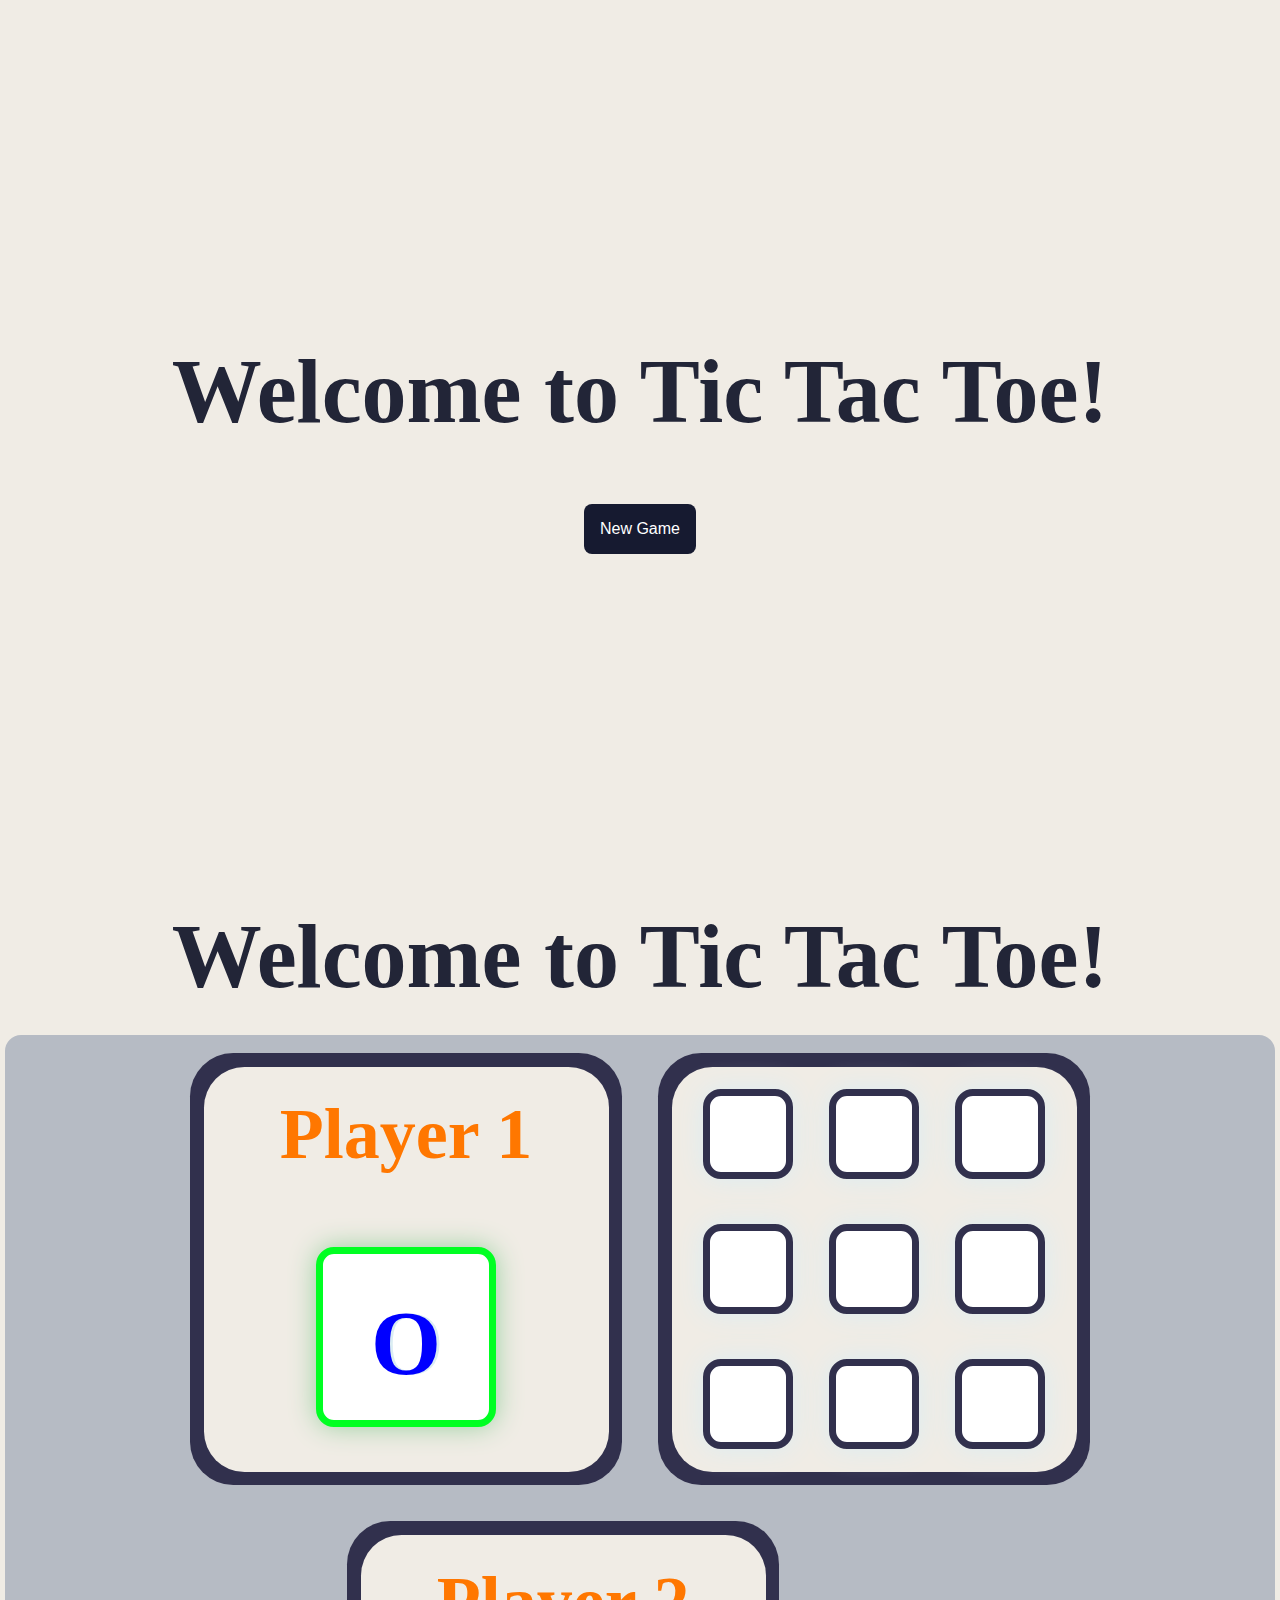
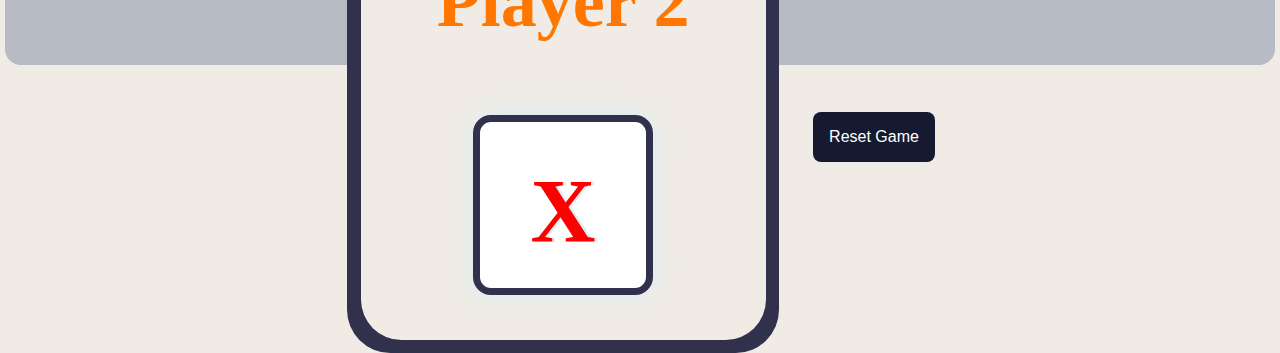
<file: Tic Tac Toe/index.html>
<!DOCTYPE html>
<html lang="en">

<head>
    <meta charset="UTF-8">
    <meta name="viewport" content="width=device-width, initial-scale=1.0">
    <link rel="stylesheet" href="style.css">
    <title>Tic Tac Toe Game</title>
</head>

<body>

    <!-- Message container to display winner message -->
    <div class="msg-container">
        <h1 class = "game-intro">Welcome to Tic Tac Toe!</h1>
        <h1 class="win hide">Winner</h1>

        <!-- button to start new game -->
        <button id="new-game">New Game</button>
    </div>

    <h1 class = "game-intro">Welcome to Tic Tac Toe!</h1>
    <div class="dash-board">

        <!-- box for player one information -->
        <div class="border-box">
            <div class="play-box">
                <h2 class = "player-name">Player 1</h2>
                <button class="player_O turn">O</button>
            </div>
        </div>

        <!-- game play ground -->
        <div class="border-box">
            <div class="play-box">
                <button class="box"></button>
                <button class="box"></button>
                <button class="box"></button>
                <button class="box"></button>
                <button class="box"></button>
                <button class="box"></button>
                <button class="box"></button>
                <button class="box"></button>
                <button class="box"></button>

            </div>
        </div>

        <!-- box for player information -->
        <div class="border-box player">
            <div class="play-box">
                <h2 class = "player-name">Player 2</h2>
                <button class="player_X">X</button>
            </div>
        </div>

        <!-- button to reset the game with same players -->
        <button id="reset-game" >Reset Game</button>
    </div>

    <script src="index.js"></script>
</body>

</html>
</file>
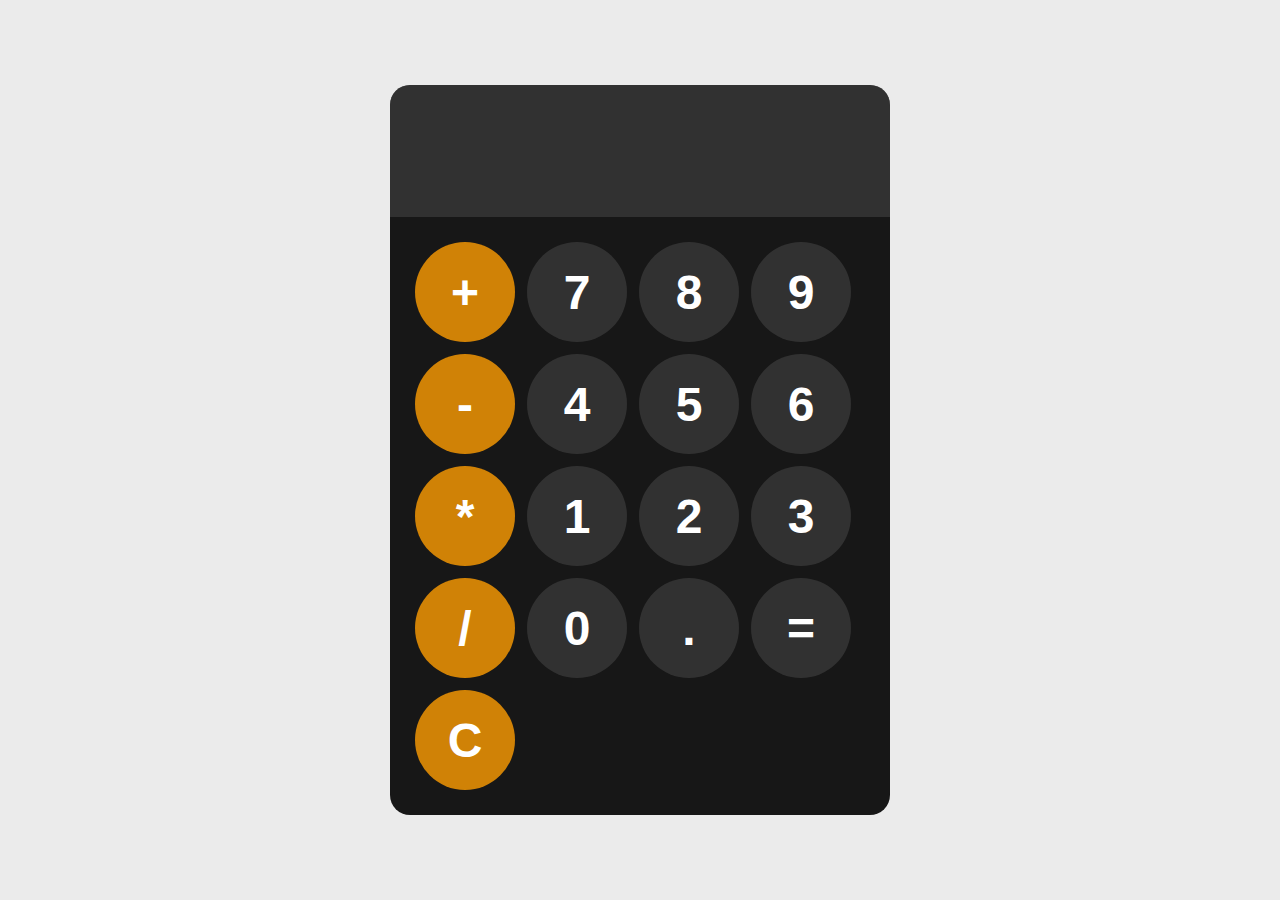
<file: Calculator/calculator.html>
<!DOCTYPE html>
<html lang="en">
<head>
    <meta charset="UTF-8">
    <meta name="viewport" content="width=device-width, initial-scale=1.0">
    <link rel="stylesheet" href="calculator.css">
    <title>My Calculator</title>
</head>
<body>
    
    <div id="calculator">
        <input id="display" readonly>
        <div id="keys">
            <button onclick="appendToDisplay('+')" class="operator-btn">+</button>
            <button onclick="appendToDisplay('7')">7</button>
            <button onclick="appendToDisplay('8')">8</button>
            <button onclick="appendToDisplay('9')">9</button>
            <button onclick="appendToDisplay('-')" class="operator-btn">-</button>
            <button onclick="appendToDisplay('4')">4</button>
            <button onclick="appendToDisplay('5')">5</button>
            <button onclick="appendToDisplay('6')">6</button>
            <button onclick="appendToDisplay('*')" class="operator-btn">*</button>
            <button onclick="appendToDisplay('1')">1</button>
            <button onclick="appendToDisplay('2')">2</button>
            <button onclick="appendToDisplay('3')">3</button>
            <button onclick="appendToDisplay('/')" class="operator-btn">/</button>
            <button onclick="appendToDisplay('0')">0</button>
            <button onclick="appendToDisplay('.')">.</button>
            <button onclick="calculate()">=</button>
            <button onclick="clearDisplay()" class="operator-btn">C</button>
        </div>
    </div>
    <script src="calculator.js"></script>
</body>
</html>
</file>
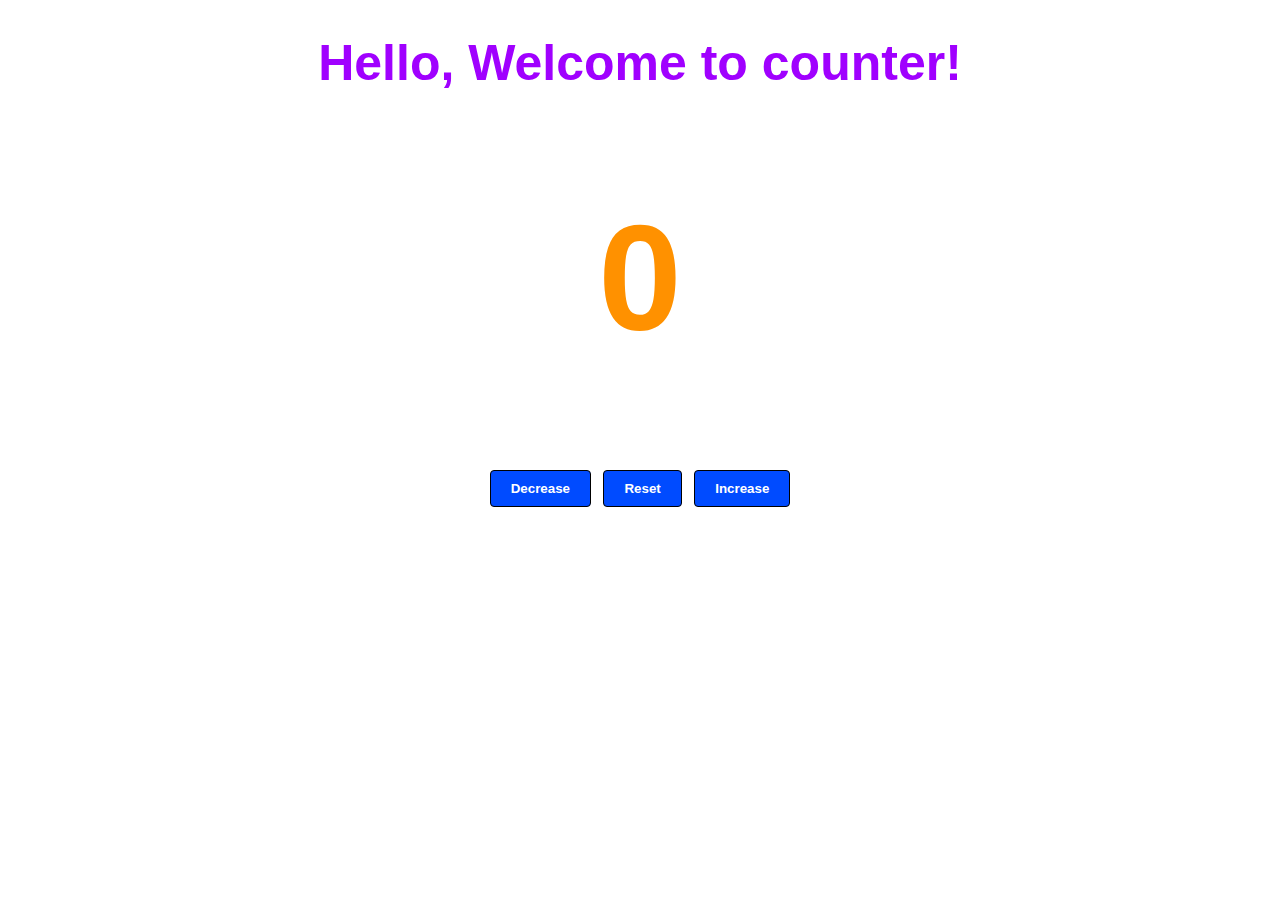
<file: Counter App/counter.html>
<!DOCTYPE html>
<html lang="en">

<head>
    <meta charset="UTF-8">
    <meta name="viewport" content="width=device-width, initial-scale=1.0">
    <link rel="stylesheet" href="counter.css">
    <title>Counter</title>
</head>

<body>
    <div class="counter">
        <h1>Hello, Welcome to counter!</h1>
        <h1 class="count">0</h1>
        <button id="dec">Decrease</button>
        <button id="reset">Reset</button>
        <button id="inc">Increase</button>
    </div>
    <script src="counter.js"></script>
</body>

</html>
</file>
<file: Tic Tac Toe/style.css>
* {
    margin: 0;
    padding: 0;
}

.game-intro {
    font-family: 'Arvo', cursive;
    font-size: 10vmin;
}

.win {
    font-family: 'Arvo', cursive;
    font-size: 8vmin;
}

body {
    background-color: #F0ECE5;
    text-align: center;
    font-family: 'Arvo', cursive;
    padding: 5px;
    display: flex;
    flex-wrap: wrap;
    justify-content: center;
    align-items: center;
    color: #222537;
}

.msg-container {
    height: 100vmin;
    display: flex;
    justify-content: center;
    align-items: center;
    flex-direction: column;
    gap: 5vmin;
}

.hide {
    display: none;
    /* to hide the winner info tag */
}

.player-name{
    color: rgb(255, 119, 0);
    font-size: 8vmin;
    margin: 0vmin;
}

.dash-board {
    height: 70vmin;
    width: 170vmin;
    margin-top: 3vmin;
    background-color:#B6BBC4;
    border-radius: 1rem;
    display: flex;
    flex-wrap: wrap;
    justify-content: center;
    align-items: center;
    /* flex-direction: column; */
}

.border-box {
    height: 48vmin;
    width: 48vmin;
    margin: 2vmin;
    background-color: #31304D;
    border-radius: 10%;
    display: flex;
    flex-wrap: wrap;
    justify-content: center;
    align-items: center;
}

.play-box {
    background-color: #F0ECE5;
    height: 45vmin;
    width: 45vmin;
    border-radius: 10%;
    display: flex;
    flex-wrap: wrap;
    justify-content: center;
    align-items: center;

}

.box {

    outline: none;
    border: 0.8vmin solid #31304D;
    font-size: 5vmin;
    font-family: 'Arvo', cursive;
    line-height: 2;
    font-weight: 900;
    color: #e20c0c;
    box-shadow: 0 0 3vmin #DBEDF3;
    text-shadow: 0.3vmin 0 #DBEDF3;
    border-radius: 2vmin;
    display: inline-block;
    width: 10vmin;
    height: 10vmin;
    text-align: center;
    margin: 2vmin;
    background-color: white;
}

.player_X {
    outline: none;
    border: 0.8vmin solid #31304D;
    font-size: 10vmin;
    font-family: 'Arvo', cursive;
    line-height: 2;
    font-weight: 900;
    color: #ff0000;
    box-shadow: 0 0 3vmin #DBEDF3;
    text-shadow: 0.3vmin 0 #DBEDF3;
    border-radius: 2vmin;
    display: inline-block;
    width: 20vmin;
    height: 20vmin;
    text-align: center;
    margin: 2vmin;
    background-color: white;
}

.player_O {
    outline: none;
    border: 0.8vmin solid #31304D;
    font-size: 10vmin;
    font-family: 'Arvo', cursive;
    line-height: 2;
    font-weight: 900;
    color: #0000ff;
    box-shadow: 0 0 3vmin #DBEDF3;
    text-shadow: 0.3vmin 0 #DBEDF3;
    border-radius: 2vmin;
    display: inline-block;
    width: 20vmin;
    height: 20vmin;
    text-align: center;
    margin: 2vmin;
    background-color: white;
}

.turn {
    box-shadow: 0 0 3vmin #99d0a0;
    border: 0.8vmin solid #00ff22;
}

#new-game {
    margin: 1rem;
    padding: 1rem;
    font-size: 1rem;
    background-color: #161A30;
    color: white;
    border-radius: 0.5rem;
    border: none;
}

#reset-game {
    margin: 1rem;
    padding: 1rem;
    font-size: 1rem;
    background-color: #161A30;
    color: white;
    border-radius: 0.5rem;
    border: none;
}
</file>
<file: Calculator/calculator.css>
body{
    margin: 0px;
    display: flex;
    justify-content: center;
    align-items: center;
    height: 100vh;
    background-color: rgba(216, 216, 216, 0.5);
}

#calculator {
    font-family: Arial, Helvetica, sans-serif;
    background-color: rgb(0, 0, 0, 0.9);
    border-radius: 20px;
    max-width: 500px;
    overflow: hidden;
}

#display {
    width: 95%;
    padding: 20px;
    color: white;
    font-size: 5rem;
    text-align: left;
    background-color: rgb(75, 75, 75, 0.5);;
    border: none;
}

#keys {
    display: grid;
    grid-template-columns: repeat(4, 100px);
    gap: 12px;
    padding: 25px;
}

button {
    width: 100px;
    height: 100px;
    border-radius: 50px;
    border: none;
    color: white;
    background-color: rgb(75, 75, 75, 0.5);
    font-size: 3rem;
    font-weight: bold;
    cursor: pointer;
}

button:hover {
    background-color: rgb(75, 75, 75, 0.8);
}

button:active {
    background-color: rgb(75, 75, 75, 1);
}

.operator-btn {
    background-color: rgba(255, 158, 3, 0.8);
}

.operator-btn:hover {
    background-color: rgba(255, 158, 3, 1)
}

.operator-btn:active {
    background-color: rgba(255, 158, 3, 1)
}
</file>
<file: Counter App/counter.css>
h1 {
    color: rgb(160, 0, 255);
    font-size: 50px;
}

.counter {
    font-family: Helvetica, sans-serif;
    text-align: center;
}

.count {
    font-size: 150px;
    color: rgb(255, 145, 0);
}

button {
    color: white;
    background-color: rgb(0, 75, 255);
    border: 1px solid black;
    padding: 10px 20px 10px 20px;
    margin: 4px;
    border-radius: 4px;
    font-weight: bold;
    cursor: pointer;
    transition: opacity 0.15s;
}

button:hover {
    opacity: 0.8;
}
</file>
